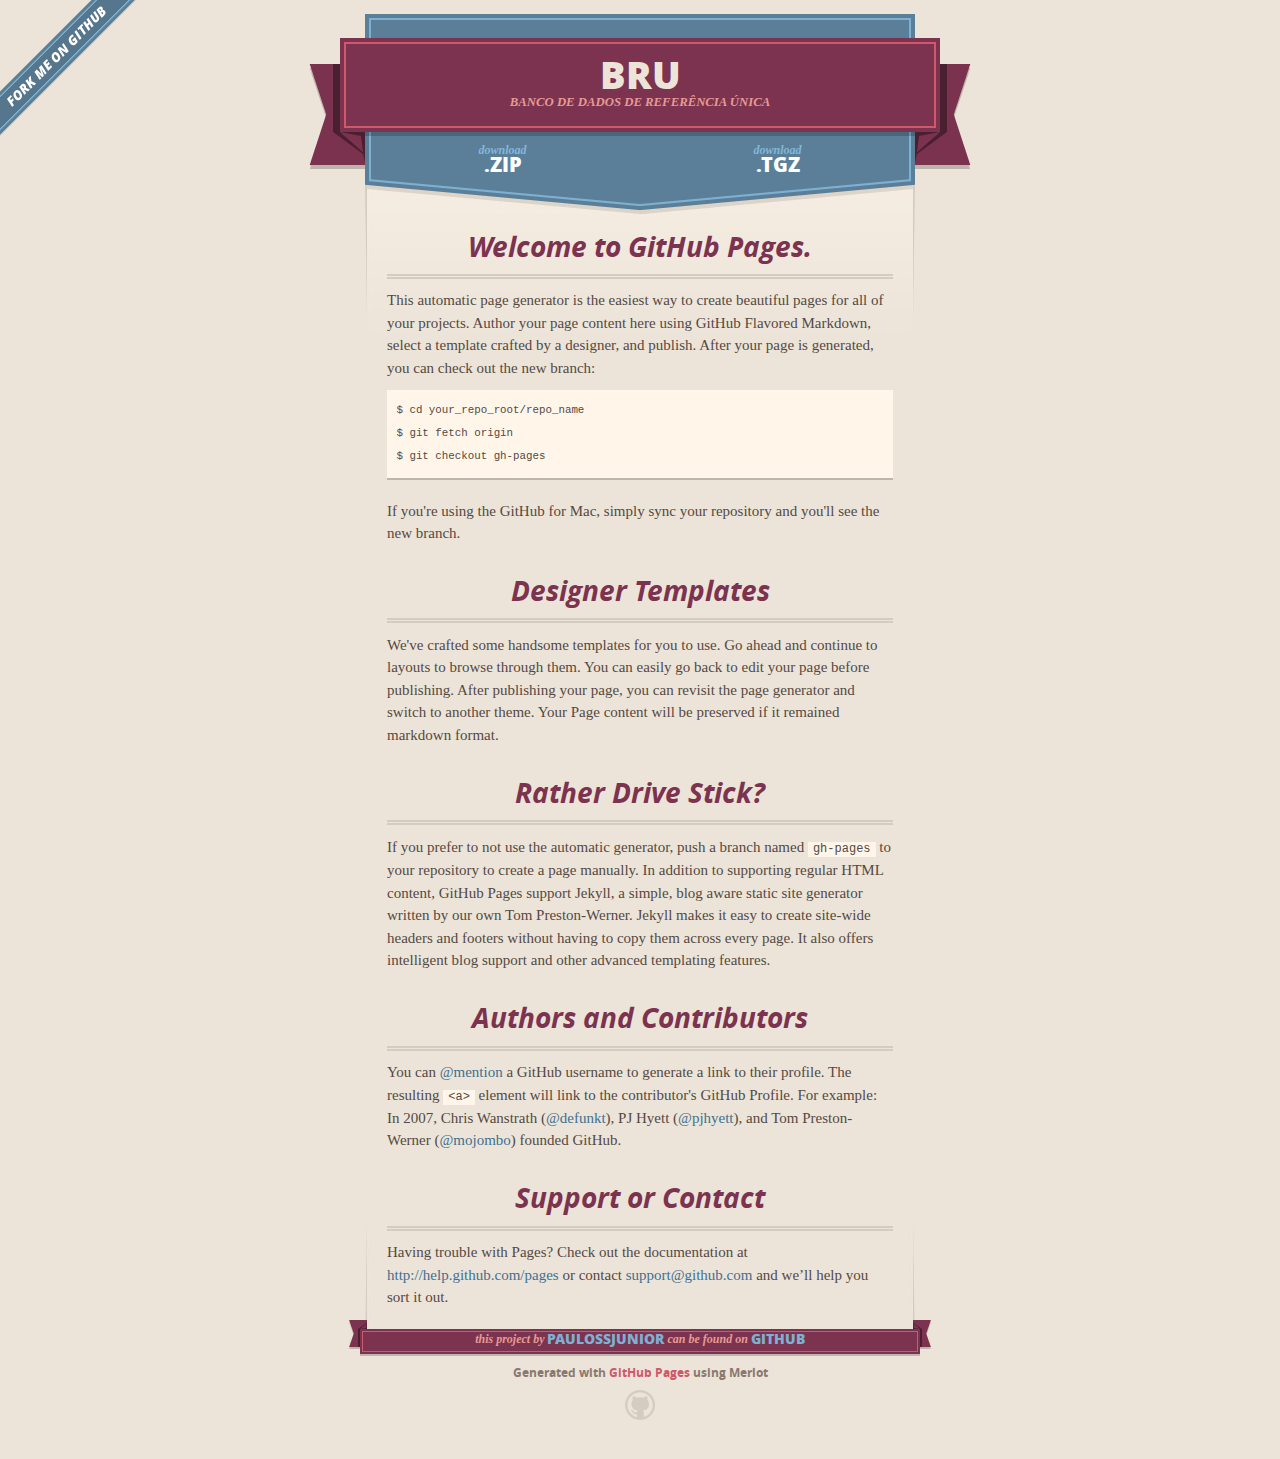
<file: index.html>
<!DOCTYPE html>
<html>
  <head>
    <meta charset='utf-8'>
    <meta http-equiv="X-UA-Compatible" content="chrome=1">
    <meta name="viewport" content="width=640" />

    <link rel="stylesheet" href="stylesheets/core.css" media="screen"/>
    <link rel="stylesheet" href="stylesheets/mobile.css" media="handheld, only screen and (max-device-width:640px)"/>
    <link rel="stylesheet" href="stylesheets/pygment_trac.css"/>

    <script type="text/javascript" src="javascripts/modernizr.js"></script>
    <script type="text/javascript" src="https://ajax.googleapis.com/ajax/libs/jquery/1.7.1/jquery.min.js"></script>
    <script type="text/javascript" src="javascripts/headsmart.min.js"></script>
    <script type="text/javascript">
      $(document).ready(function () {
        $('#main_content').headsmart()
      })
    </script>
    <title>Bru by paulossjunior</title>
  </head>

  <body>
    <a id="forkme_banner" href="https://github.com/paulossjunior/BRU">View on GitHub</a>
    <div class="shell">

      <header>
        <span class="ribbon-outer">
          <span class="ribbon-inner">
            <h1>Bru</h1>
            <h2>BANCO DE DADOS DE REFERÊNCIA ÚNICA</h2>
          </span>
          <span class="left-tail"></span>
          <span class="right-tail"></span>
        </span>
      </header>

      <section id="downloads">
        <span class="inner">
          <a href="https://github.com/paulossjunior/BRU/zipball/master" class="zip"><em>download</em> .ZIP</a><a href="https://github.com/paulossjunior/BRU/tarball/master" class="tgz"><em>download</em> .TGZ</a>
        </span>
      </section>


      <span class="banner-fix"></span>


      <section id="main_content">
        <h3>
<a name="welcome-to-github-pages" class="anchor" href="#welcome-to-github-pages"><span class="octicon octicon-link"></span></a>Welcome to GitHub Pages.</h3>

<p>This automatic page generator is the easiest way to create beautiful pages for all of your projects. Author your page content here using GitHub Flavored Markdown, select a template crafted by a designer, and publish. After your page is generated, you can check out the new branch:</p>

<pre><code>$ cd your_repo_root/repo_name
$ git fetch origin
$ git checkout gh-pages
</code></pre>

<p>If you're using the GitHub for Mac, simply sync your repository and you'll see the new branch.</p>

<h3>
<a name="designer-templates" class="anchor" href="#designer-templates"><span class="octicon octicon-link"></span></a>Designer Templates</h3>

<p>We've crafted some handsome templates for you to use. Go ahead and continue to layouts to browse through them. You can easily go back to edit your page before publishing. After publishing your page, you can revisit the page generator and switch to another theme. Your Page content will be preserved if it remained markdown format.</p>

<h3>
<a name="rather-drive-stick" class="anchor" href="#rather-drive-stick"><span class="octicon octicon-link"></span></a>Rather Drive Stick?</h3>

<p>If you prefer to not use the automatic generator, push a branch named <code>gh-pages</code> to your repository to create a page manually. In addition to supporting regular HTML content, GitHub Pages support Jekyll, a simple, blog aware static site generator written by our own Tom Preston-Werner. Jekyll makes it easy to create site-wide headers and footers without having to copy them across every page. It also offers intelligent blog support and other advanced templating features.</p>

<h3>
<a name="authors-and-contributors" class="anchor" href="#authors-and-contributors"><span class="octicon octicon-link"></span></a>Authors and Contributors</h3>

<p>You can <a href="https://github.com/blog/821" class="user-mention">@mention</a> a GitHub username to generate a link to their profile. The resulting <code>&lt;a&gt;</code> element will link to the contributor's GitHub Profile. For example: In 2007, Chris Wanstrath (<a href="https://github.com/defunkt" class="user-mention">@defunkt</a>), PJ Hyett (<a href="https://github.com/pjhyett" class="user-mention">@pjhyett</a>), and Tom Preston-Werner (<a href="https://github.com/mojombo" class="user-mention">@mojombo</a>) founded GitHub.</p>

<h3>
<a name="support-or-contact" class="anchor" href="#support-or-contact"><span class="octicon octicon-link"></span></a>Support or Contact</h3>

<p>Having trouble with Pages? Check out the documentation at <a href="http://help.github.com/pages">http://help.github.com/pages</a> or contact <a href="mailto:support@github.com">support@github.com</a> and we’ll help you sort it out.</p>
      </section>

      <footer>
        <span class="ribbon-outer">
          <span class="ribbon-inner">
            <p>this project by <a href="https://github.com/paulossjunior">paulossjunior</a> can be found on <a href="https://github.com/paulossjunior/BRU">GitHub</a></p>
          </span>
          <span class="left-tail"></span>
          <span class="right-tail"></span>
        </span>
        <p>Generated with <a href="http://pages.github.com">GitHub Pages</a> using Merlot</p>
        <span class="octocat"></span>
      </footer>

    </div>

    
  </body>
</html>
</file>
<file: stylesheets/core.css>
@import url("screen.css");
@import url("non-screen.css") handheld;
@import url("non-screen.css") only screen and (max-device-width:640px);
</file>
<file: stylesheets/mobile.css>
/* Generated by Font Squirrel (http://www.fontsquirrel.com) on February 9, 2012 */


@font-face {
  font-family: 'Open Sans';
  src: url('../fonts/opensans-regular-webfont.eot');
  src: url('../fonts/opensans-regular-webfont.eot?#iefix') format('embedded-opentype'),
       url('../fonts/opensans-regular-webfont.woff') format('woff'),
       url('../fonts/opensans-regular-webfont.ttf') format('truetype'),
       url('../fonts/opensans-regular-webfont.svg#OpenSansRegular') format('svg');
  font-weight: normal;
  font-style: normal;
}

@font-face {
  font-family: 'Open Sans';
  src: url('../fonts/opensans-italic-webfont.eot');
  src: url('../fonts/opensans-italic-webfont.eot?#iefix') format('embedded-opentype'),
       url('../fonts/opensans-italic-webfont.woff') format('woff'),
       url('../fonts/opensans-italic-webfont.ttf') format('truetype'),
       url('../fonts/opensans-italic-webfont.svg#OpenSansItalic') format('svg');
  font-weight: normal;
  font-style: italic;
}

@font-face {
  font-family: 'Open Sans';
  src: url('../fonts/opensans-bold-webfont.eot');
  src: url('../fonts/opensans-bold-webfont.eot?#iefix') format('embedded-opentype'),
       url('../fonts/opensans-bold-webfont.woff') format('woff'),
       url('../fonts/opensans-bold-webfont.ttf') format('truetype'),
       url('../fonts/opensans-bold-webfont.svg#OpenSansBold') format('svg');
  font-weight: bold;
  font-style: normal;
}

@font-face {
  font-family: 'Open Sans';
  src: url('../fonts/opensans-bolditalic-webfont.eot');
  src: url('../fonts/opensans-bolditalic-webfont.eot?#iefix') format('embedded-opentype'),
       url('../fonts/opensans-bolditalic-webfont.woff') format('woff'),
       url('../fonts/opensans-bolditalic-webfont.ttf') format('truetype'),
       url('../fonts/opensans-bolditalic-webfont.svg#OpenSansBoldItalic') format('svg');
  font-weight: bold;
  font-style: italic;
}

@font-face {
  font-family: 'Open Sans';
  src: url('../fonts/opensans-extrabold-webfont.eot');
  src: url('../fonts/opensans-extrabold-webfont.eot?#iefix') format('embedded-opentype'),
       url('../fonts/opensans-extrabold-webfont.woff') format('woff'),
       url('../fonts/opensans-extrabold-webfont.ttf') format('truetype'),
       url('../fonts/opensans-extrabold-webfont.svg#OpenSansExtrabold') format('svg');
  font-weight: bolder;
  font-style: normal;
}


/* http://meyerweb.com/eric/tools/css/reset/ 
   v2.0 | 20110126
   License: none (public domain)
*/

html, body, div, span, applet, object, iframe,
h1, h2, h3, h4, h5, h6, p, blockquote, pre,
a, abbr, acronym, address, big, cite, code,
del, dfn, em, img, ins, kbd, q, s, samp,
small, strike, strong, sub, sup, tt, var,
b, u, i, center,
dl, dt, dd, ol, ul, li,
fieldset, form, label, legend,
table, caption, tbody, tfoot, thead, tr, th, td,
article, aside, canvas, details, embed, 
figure, figcaption, footer, header, hgroup, 
menu, nav, output, ruby, section, summary,
time, mark, audio, video {
  margin: 0;
  padding: 0;
  border: 0;
  font-size: 100%;
  font: inherit;
  vertical-align: baseline;
}
/* HTML5 display-role reset for older browsers */
article, aside, details, figcaption, figure, 
footer, header, hgroup, menu, nav, section {
  display: block;
}
body {
  line-height: 1;
}
ol, ul {
  list-style: none;
}
blockquote, q {
  quotes: none;
}
blockquote:before, blockquote:after,
q:before, q:after {
  content: '';
  content: none;
}
table {
  border-collapse: collapse;
  border-spacing: 0;
}

header, footer, section {
  display: block;
  position: relative;
}

/* STYLES */

div.shell {
  display: block;
  width: 640px;
  margin: 0 auto;
}

a#forkme_banner {
  display: none;
}

/* header */

header {
  position: relative;
  z-index: 2;
  margin: 0;
  max-width: 640px;
  top: 51px;
}

header span.ribbon-inner {
  position: relative;
  display: block;
  background-color: #cd596b;
  border: 8px solid #7c334f;
  padding: 6px;
  z-index: 1;
}

header span.left-tail, header span.right-tail {
  position: relative;
  display: block;
  width: 19px;
  height: 10px;
  background: transparent url(../images/ribbon-tail-sprite-2x.png) 0 0 no-repeat;
  position: absolute;
  bottom: -10px;
  z-index: 0;
}

header span.left-tail {
  background-position: 0 0;
  left: 0;
}

header span.right-tail {
  background-position: -19px 0;
  right: 0;
}

header h1 {
  background-color: #7c334f;
  font-size: 2em;
  font-weight: bolder;
  font-style: normal;
  text-transform: uppercase;
  color: #ece4d8;
  text-align: center;
  line-height:1;  
  padding: 14px 20px 0;
}

header h2 {
  background-color: #7c334f;
  font: bold italic .85em/1.5 Georgia, Times, “Times New Roman”, serif;
  color: #e69b95;
  padding-bottom: 14px;
  margin-top: -3px;
  text-align: center;
}

section#downloads {
  position: relative;
  display: block;
  height: 171px;
  width: 602px;
  padding-bottom: 150px;
  margin: 51px auto -250px;
  z-index: 1;
  background: transparent url(../images/shield.png) center 0 no-repeat;
}

section#downloads a {
  display: none;
}

span.banner-fix {
  background: transparent url(../images/shield-fallback.png) center top no-repeat;
  display: block;
  height: 31px;
  position: absolute;
  width: 640px;
  top: 20px;

}

section#main_content {
  z-index: 2;
  padding: 20px 40px 0;
  min-height:185px;
}

/* footer */

footer {
  background: none;
  padding-top: 104px;
  margin: -94px auto 40px;
  max-width:640px;
  text-align: center;
}

footer span.ribbon-outer {
  display: block;
  position: relative;
  border-bottom: 2px solid #bdb6ad;
}

footer span.ribbon-inner {
  position: relative;
  display: block;
  background-color: #cd596b;
  border: 8px solid #7c334f;
  padding: 6px;
  z-index: 1;
}

footer p {
  font-family: 'Open Sans', sans-serif;
  font-weight: bold;
  font-size: .6em;
  color: #8b786f;
}

footer a {
  color: #cd596b;
}

footer span.ribbon-inner p {
  background-color: #7c334f;
  margin: 0;
  color: #e69b95;
  font: bold italic 22px/1 Georgia, Times, “Times New Roman”, serif;
  height: auto;
  line-height: 1.1;
  padding: 20px 0px 10px;
}

footer span.ribbon-inner a {
  display: block;
  position: relative;
  bottom: 0;
  color: #7eb0d2;
  font-family: 'Open Sans', sans-serif;
  text-transform: uppercase;
  font-style: normal;
  font-weight: bolder;
  font-size: 38px;
  padding-bottom: 10px;
}

footer span.ribbon-inner a:hover {
  color: #7eb0d2;
}

footer span.left-tail, footer span.right-tail {
  position: relative;
  display: block;
  width: 23px;
  height: 126px;
  background: transparent url(../images/small-ribbon-tail-sprite-2x.png) 0 0 no-repeat;
  position: absolute;
  top: -126px;
  z-index: 0;
}

footer span.left-tail {
  background-position: 0 0;
  left: 0;
}

footer span.right-tail {
  background-position: -23px 0;
  right: 0;
}

footer span.octocat {
  background: transparent url(../images/octocat-2x.png) 0 0 no-repeat;
  display: block;
  width: 60px;
  height: 60px;
  margin: 20px auto 0;}

/* content */

body {
  background: #ece4d8;
  font: normal normal 30px/1.5 Georgia, Palatino,” Palatino Linotype”, Times, “Times New Roman”, serif;
  color: #544943;
  -webkit-font-smoothing: antialiased;
}

a, a:hover {
  color: #417090;
}

a {
  text-decoration: none;
}

a:hover {
  text-decoration: underline;
}

h1,h2,h3,h4,h5,h6 {
  font-family: 'Open Sans', sans-serif;
  font-weight: bold;
}

p {
  margin: .7em 0 0;
}

strong {
  font-weight: bold;
}

em {
  font-style: italic;
}

ol {
  margin: .7em 0;
  list-style-type: decimal;
  padding-left: 1.35em;
}

ul {
  margin: .7em 0;
  padding-left: 1.35em;
}

ul li {
  padding-left: 20px;
  background: transparent url(../images/chevron-2x.png) left 15px no-repeat;
}

blockquote {
  font-family: 'Open Sans', sans-serif;
  margin: 20px 0;
  color: #8b786f;
  padding-left: 1.35em;
  background: transparent url('../images/blockquote-gfx-2x.png') 0 8px no-repeat;
}

img {
  -webkit-box-shadow: 0px 4px 0px #bdb6ad;
  -moz-box-shadow: 0px 4px 0px #bdb6ad;
  box-shadow: 0px 4px 0px #bdb6ad;
  border: 4px solid #fff6e9;
  max-width: 556px;
}

hr {
  border: none;
  outline: none;
  height: 42px;
  background: transparent url('../images/hr-2x.jpg') center center repeat-x;
  margin: 0 0 20px;
}

code {
  background: #fff6e9;
  font: normal normal .9em/1.7 "Lucida Sans Typewriter", "Lucida Console", Monaco, "Bitstream Vera Sans Mono", monospace;
  padding: 0 5px 1px;
}

pre {
  margin: 10px 0 20px;
  padding: .7em;
  background: #fff6e9;
  border-bottom: 4px solid #bdb6ad;
  font: normal normal .9em/1.7 "Lucida Sans Typewriter", "Lucida Console", Monaco, "Bitstream Vera Sans Mono", monospace;
  overflow: auto;
}

table {
  background: #fff6e9;
  display: table;
  width: 100%;
  border-collapse: separate;
  border-bottom: 4px solid #bdb6ad;
  margin: 10px 0;
}

tr {
  display: table-row;
}

th {
  display: table-cell;
  padding: 2px 10px;
  border: solid #ece4d8;
  border-width: 0 4px 4px 0;
  color: #cd596b;
  font-family: 'Open Sans', sans-serif;
  font-weight: bold;
  font-size: .85em;
}

td {
  display: table-cell;
  padding: 0 .7em;
  border: solid #ece4d8;
  border-width: 0 4px 4px 0;
}

td:last-child, th:last-child {
  border-right: none;
}

tr:last-child td {
  border-bottom: none;
}

dl {
  margin: .7em 0 20px;
}

dt {
  font-family: 'Open Sans', sans-serif;
  font-weight: bold;
}

dd {
  padding-left: 1.35em;
}

dd p:first-child {
  margin-top: 0;
}

/* Content based headers */

#main_content > .header-level-1:first-child,
#main_content > .header-level-2:first-child,
#main_content > .header-level-3:first-child,
#main_content > .header-level-4:first-child,
#main_content > .header-level-5:first-child,
#main_content > .header-level-6:first-child {
  margin-top: 0;
}

.header-level-1 {
  font-size: 1.85em;
  border-bottom: .2em double #d3ccc1;
  color: #7c334f;
  text-align: center;
  font-style: italic;
  margin: 1.1em 0 .38em;
  line-height: 1.2;
  padding-bottom: 10px
}

.header-level-2 {
  font-size: 1.58em;
  color: #7c334f;
  margin: .95em 0 .5em;
  border-bottom: .1em solid #D3CCC1;
  line-height: 1.2;
  padding-bottom: 10px
}

.header-level-3 {
  margin: 20px 0 10px;
  font-size: 1.45em;
}

.header-level-4 {
  margin: .6em 0;
  font-size: 1.2em;
  color: #cd596b;
}

.header-level-5 {
  margin: .7em 0;
  font-size: 1em;
  color: #8b786f;
}

.header-level-6 {
  margin: .8em 0;
  font-size: .85em;
  font-style: italic;
}
</file>
<file: stylesheets/pygment_trac.css>
.highlight  { background: #ffffff; }
.highlight .c { color: #999988; font-style: italic } /* Comment */
.highlight .err { color: #a61717; background-color: #e3d2d2 } /* Error */
.highlight .k { font-weight: bold } /* Keyword */
.highlight .o { font-weight: bold } /* Operator */
.highlight .cm { color: #999988; font-style: italic } /* Comment.Multiline */
.highlight .cp { color: #999999; font-weight: bold } /* Comment.Preproc */
.highlight .c1 { color: #999988; font-style: italic } /* Comment.Single */
.highlight .cs { color: #999999; font-weight: bold; font-style: italic } /* Comment.Special */
.highlight .gd { color: #000000; background-color: #ffdddd } /* Generic.Deleted */
.highlight .gd .x { color: #000000; background-color: #ffaaaa } /* Generic.Deleted.Specific */
.highlight .ge { font-style: italic } /* Generic.Emph */
.highlight .gr { color: #aa0000 } /* Generic.Error */
.highlight .gh { color: #999999 } /* Generic.Heading */
.highlight .gi { color: #000000; background-color: #ddffdd } /* Generic.Inserted */
.highlight .gi .x { color: #000000; background-color: #aaffaa } /* Generic.Inserted.Specific */
.highlight .go { color: #888888 } /* Generic.Output */
.highlight .gp { color: #555555 } /* Generic.Prompt */
.highlight .gs { font-weight: bold } /* Generic.Strong */
.highlight .gu { color: #800080; font-weight: bold; } /* Generic.Subheading */
.highlight .gt { color: #aa0000 } /* Generic.Traceback */
.highlight .kc { font-weight: bold } /* Keyword.Constant */
.highlight .kd { font-weight: bold } /* Keyword.Declaration */
.highlight .kn { font-weight: bold } /* Keyword.Namespace */
.highlight .kp { font-weight: bold } /* Keyword.Pseudo */
.highlight .kr { font-weight: bold } /* Keyword.Reserved */
.highlight .kt { color: #445588; font-weight: bold } /* Keyword.Type */
.highlight .m { color: #009999 } /* Literal.Number */
.highlight .s { color: #d14 } /* Literal.String */
.highlight .na { color: #008080 } /* Name.Attribute */
.highlight .nb { color: #0086B3 } /* Name.Builtin */
.highlight .nc { color: #445588; font-weight: bold } /* Name.Class */
.highlight .no { color: #008080 } /* Name.Constant */
.highlight .ni { color: #800080 } /* Name.Entity */
.highlight .ne { color: #990000; font-weight: bold } /* Name.Exception */
.highlight .nf { color: #990000; font-weight: bold } /* Name.Function */
.highlight .nn { color: #555555 } /* Name.Namespace */
.highlight .nt { color: #000080 } /* Name.Tag */
.highlight .nv { color: #008080 } /* Name.Variable */
.highlight .ow { font-weight: bold } /* Operator.Word */
.highlight .w { color: #bbbbbb } /* Text.Whitespace */
.highlight .mf { color: #009999 } /* Literal.Number.Float */
.highlight .mh { color: #009999 } /* Literal.Number.Hex */
.highlight .mi { color: #009999 } /* Literal.Number.Integer */
.highlight .mo { color: #009999 } /* Literal.Number.Oct */
.highlight .sb { color: #d14 } /* Literal.String.Backtick */
.highlight .sc { color: #d14 } /* Literal.String.Char */
.highlight .sd { color: #d14 } /* Literal.String.Doc */
.highlight .s2 { color: #d14 } /* Literal.String.Double */
.highlight .se { color: #d14 } /* Literal.String.Escape */
.highlight .sh { color: #d14 } /* Literal.String.Heredoc */
.highlight .si { color: #d14 } /* Literal.String.Interpol */
.highlight .sx { color: #d14 } /* Literal.String.Other */
.highlight .sr { color: #009926 } /* Literal.String.Regex */
.highlight .s1 { color: #d14 } /* Literal.String.Single */
.highlight .ss { color: #990073 } /* Literal.String.Symbol */
.highlight .bp { color: #999999 } /* Name.Builtin.Pseudo */
.highlight .vc { color: #008080 } /* Name.Variable.Class */
.highlight .vg { color: #008080 } /* Name.Variable.Global */
.highlight .vi { color: #008080 } /* Name.Variable.Instance */
.highlight .il { color: #009999 } /* Literal.Number.Integer.Long */

.type-csharp .highlight .k { color: #0000FF }
.type-csharp .highlight .kt { color: #0000FF }
.type-csharp .highlight .nf { color: #000000; font-weight: normal }
.type-csharp .highlight .nc { color: #2B91AF }
.type-csharp .highlight .nn { color: #000000 }
.type-csharp .highlight .s { color: #A31515 }
.type-csharp .highlight .sc { color: #A31515 }
</file>
